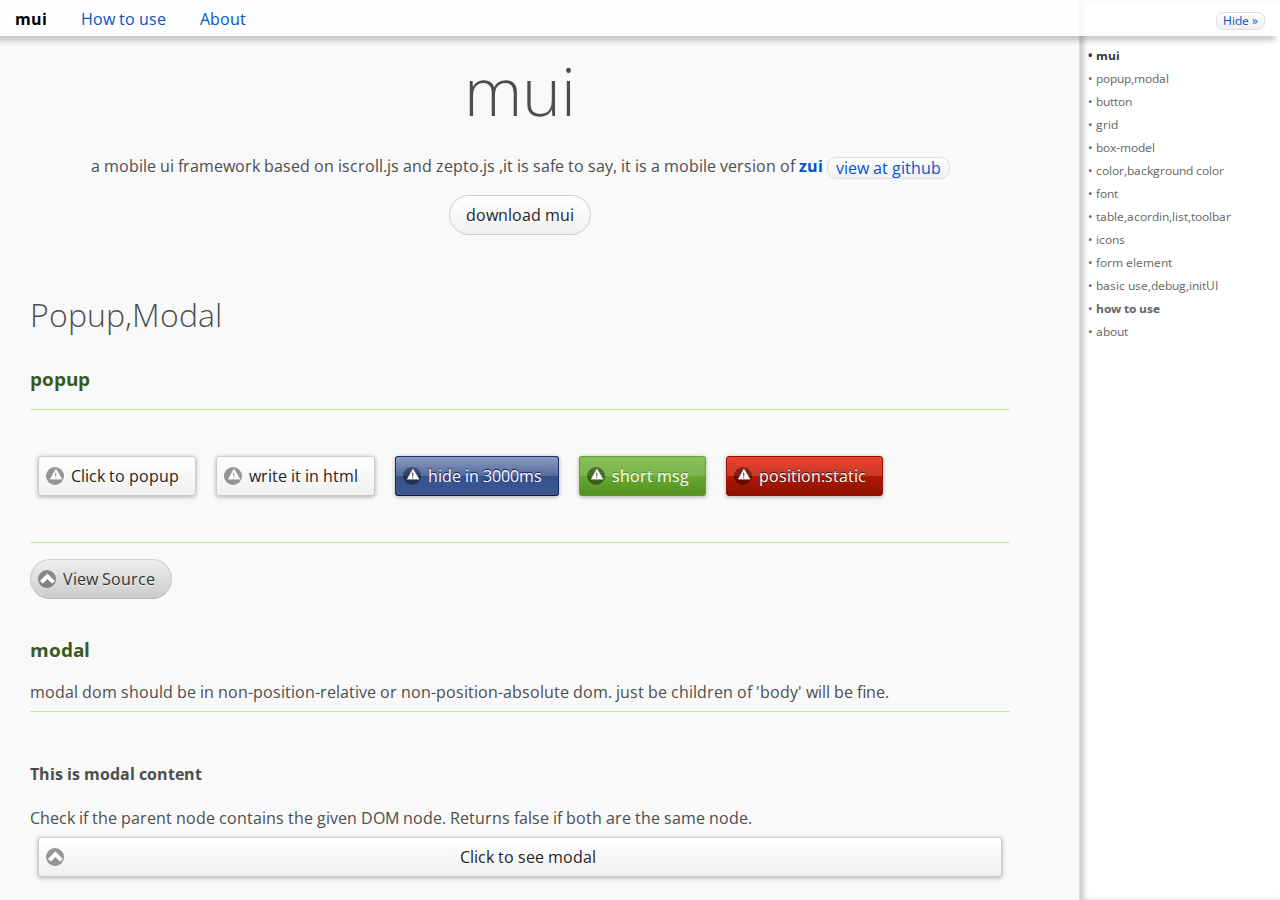
<file: demo/index.html>
<!DOCTYPE html> 
<html lang="en"> 
<head> 
<meta charset="UTF-8" /> 
<meta http-equiv="X-UA-Compatible" content="IE=edge,chrome=1">
<meta name="viewport" content="width=device-width">
<title>mui</title>
<meta name="robots" content="index,follow,noodp,noydir" /> 
<meta name="description" content="zui demo page" /> 
<meta name="keywords" content="mui" /> 
<link href='http://fonts.googleapis.com/css?family=Open+Sans:400,300' rel='stylesheet' type='text/css'>
<link rel="stylesheet" type="text/css" media="all" href="../css/mui.css" />
<link rel="stylesheet" type="text/css" media="all" href="css/demo.css" />
<script src="../js/iscroll.js"></script>
</head>
<body class="good-device">

<!-- mui head -->
<div class="site-header">
  <div class="bg-semi">
    <span class="iblock mglr bold color-black">mui</span>
    <a class="iblock mglr" href="#nav-60">How to use</a>
    <a class="iblock mglr" href="#nav-61">About</a>
  </div>
</div>
<!-- /mui head -->

<!-- mui body -->
<div id="wrapper"><div id="content">
  <h2 class="hide">mui</h2>
  <h1 id="title">mui</h1>
  <p class="aligncenter">a mobile ui framework based on iscroll.js and zepto.js ,it is safe to say, it is a mobile version of <a class="bold" href="http://html5beta.com/zui/">zui</a> <a class="label bg-fff corner border" href="https://github.com/zxdong262/mui">view at github</a></p>
  <p class="aligncenter"><a class="btn btn-a btn-inline btn-corner" href="https://github.com/zxdong262/mui/archive/master.zip">download mui</a></p>

  <h2>popup,modal</h2>
  <h3>popup</h3>
  <pre class="html">
    <p>
      <a href="javascript:;" id="pop" class="btn btn-a btn-inline shadow with-icon-alert">Click to popup</a>
      <a href="javascript:mui.popup({content:'write it in html.'})" class="btn btn-a btn-inline shadow with-icon-alert">write it in html</a>
      <a href="javascript:;"  id="pop2" class="btn btn-b btn-inline shadow with-icon-alert">hide in 3000ms</a>
      <a href="javascript:;"  id="pop3" class="btn btn-c btn-inline shadow with-icon-alert">short msg</a>
      <a href="javascript:;"  id="pop4" class="btn btn-d btn-inline shadow with-icon-alert">position:static</a>
    </p>
  </pre>
  <pre class="js">
  //popup
    $('#pop').click(function() {
        mui.popup({content:'popup content'})
    })

    $('#pop2').click(function() {
      mui.popup({
        content:'popup content',
        timer:3000
      })
    })

    $('#pop3').click(function() {
      mui.popup({
        content:'loading...',
        timer:3000,
        short:true
      })
    })

    $('#pop4').click(function() {
      mui.popup({
        content:'position:static',
        fixed:false,
        css:'close-btn-pos-left',
      })
    })
  </pre>
  
  <h3>modal</h3>
  <p>modal dom should be in non-position-relative or non-position-absolute dom. just be children of 'body' will be fine. </p>
  <pre class="html">
    <div id="modal-content-wrap">
      <div>
        <h4>This is modal content</h4>
        <p>Check if the parent node contains the given DOM node. Returns false if both are the same node.</p>
      </div>
    </div>
    <a href="javascript:;" id="modal-btn" class="btn btn-a shadow with-icon-arrow-u">Click to see modal</a>
  </pre>
  <pre class="js">
    $('#modal-btn').click(function() {
        $('#modal-content-wrap').modal({
            width:400,
            title:'Modal Title',
            dismiss:true,
			showTitle:true
        })
    })
  </pre>
  
  <h2>button</h2>
  
  <h3>basic</h3>
  <pre class="html">
    <p><a href="javascript:;" class="btn btn-a">link button</a></p>
    <p><a href="javascript:;" class="btn btn-a shadow">link button with shadow</a></p>
    <p><a href="javascript:;" class="btn btn-a with-icon-arrow-r">link button with icon</a></p>
    <p><a href="javascript:;" class="btn btn-a with-icon-arrow-r icon-pos-right">link button with icon at right</a></p>
  </pre>
  
  <h3>inline, color-theme</h3>
  <pre class="html">
    <p>
      <a href="javascript:;" class="btn btn-inline btn-a with-icon-plus shadow">button</a>
      <a href="javascript:;" class="btn btn-inline btn-a">button</a>
      <a href="javascript:;" class="btn btn-inline btn-a">button</a>
      <a href="javascript:;" class="btn btn-inline btn-b with-icon-check">button</a>
      <a href="javascript:;" class="btn btn-inline btn-c with-icon-star">button</a>
      <a href="javascript:;" class="btn btn-inline btn-d with-icon-alert shadow">button</a>
      <a href="javascript:;" class="btn btn-inline btn-e with-icon-info">button</a>
    </p>
  </pre>
  </pre>
  
  <h3>corner,shadow,icon only</h3>
  <pre class="html">
    <p>
      <a href="javascript:;" class="btn btn-inline btn-a btn-corner">button</a>
      <a href="javascript:;" class="btn btn-inline btn-a btn-corner shadow">button</a>
      <a href="javascript:;" class="btn btn-inline btn-b with-icon-check btn-corner">button</a>
      <a href="javascript:;" class="btn icon-only with-icon-gear">icon only button</a>
    </p>
  </pre>
  
  <h3>button group</h3>
  <pre class="html">
    <div class="controlgroup">
      <a href="javascript:;" class="btn btn-a btn-corner">javascript</a>
      <a href="javascript:;" class="btn btn-a btn-corner">zepto.js</a>
      <a href="javascript:;" class="btn btn-a btn-corner">html5beta.com</a>
      <a href="javascript:;" class="btn btn-a btn-corner">zui</a>
    </div>
  </pre>

  <h2>grid</h2>
  <h3>two grid</h3>
  <pre class="html">
    <div class="grid gridx2">
      <a href="javascript:;" class="btn btn-b">Confirm</a>
      <a href="javascript:;" class="btn btn-e">Cancel</a>
      <a href="javascript:;" class="btn btn-b">Confirm</a>
      <a href="javascript:;" class="btn btn-e">Cancel</a>
      <a href="javascript:;" class="btn btn-b">Confirm</a>
      <a href="javascript:;" class="btn btn-e">Cancel</a>
    </div>
  </pre>
  
  <h3>three grid</h3>
  <pre class="html">
    <div class="grid gridx3">
      <a href="javascript:;" class="btn btn-b">Confirm</a>
      <a href="javascript:;" class="btn btn-e">Cancel</a>
      <a href="javascript:;" class="btn btn-b">Confirm</a>
      <a href="javascript:;" class="btn btn-e">Cancel</a>
      <a href="javascript:;" class="btn btn-b">Confirm</a>
      <a href="javascript:;" class="btn btn-e">Cancel</a>
    </div>
  </pre>
  
  <h3>four grid</h3>
  <pre class="html">
    <div class="grid gridx4">
      <a href="javascript:;" class="btn btn-b">Confirm</a>
      <a href="javascript:;" class="btn btn-e">Cancel</a>
      <a href="javascript:;" class="btn btn-b">Confirm</a>
      <a href="javascript:;" class="btn btn-e">Cancel</a>
      <a href="javascript:;" class="btn btn-b">Confirm</a>
      <a href="javascript:;" class="btn btn-e">Cancel</a>
      <a href="javascript:;" class="btn btn-b">Confirm</a>
      <a href="javascript:;" class="btn btn-e">Cancel</a>
    </div>
  </pre>
  
  <h3>five grid</h3>
  <pre class="html">
    <div class="grid gridx5">
      <a href="javascript:;" class="btn btn-b">Confirm</a>
      <a href="javascript:;" class="btn btn-e">Cancel</a>
      <a href="javascript:;" class="btn btn-b">Confirm</a>
      <a href="javascript:;" class="btn btn-e">Cancel</a>
      <a href="javascript:;" class="btn btn-b">Confirm</a>
      <a href="javascript:;" class="btn btn-e">Cancel</a>
      <a href="javascript:;" class="btn btn-b">Confirm</a>
      <a href="javascript:;" class="btn btn-e">Cancel</a>
      <a href="javascript:;" class="btn btn-b">Confirm</a>
      <a href="javascript:;" class="btn btn-e">Cancel</a>
    </div>
  </pre>

  <h2>box-model</h2>
  
  <h3>border,padding</h3>
  <pre class="html">
    <p class="render-class pd border"></p>
    <p class="render-class pd bordert"></p>
    <p class="render-class pd borderb"></p>
    <p class="render-class pdt border"></p>
    <p class="render-class pdb border"></p>
    <p class="render-class pdl border"></p>
    <p class="render-class pdr border alignright"></p>
    <p class="render-class pdtb border aligncenter"></p>
  </pre>
  
  <h3>margin</h3>
  <pre class="html">
    <div class="demo border mg">
      <div class="render-class border mg"></div>
    </div>
    <div class="demo border mg">
      <div class="render-class border mgr"></div>
    </div>
    <div class="demo border mg">
      <div class="render-class border mgl"></div>
    </div>
    <div class="demo border mg">
      <div class="render-class border mgt"></div>
    </div>
    <div class="demo border mg">
      <div class="render-class border mgb"></div>
    </div>
    <div class="demo border mg">
      <div class="render-class border mgtb"></div>
    </div>
    <div class="demo border mg">
      <div class="render-class border mglr"></div>
    </div>
  </pre>

  <h3>float</h3>
  <pre class="html">
    <div class="demo pd border mgtb fix">
      <span class="render-class fleft mg border iblock"></span>
      <span class="render-class fleft mg border iblock"></span>
    </div>
    <div class="demo pd border mgtb fix">
      <span class="render-class fright mg border iblock"></span>
      <span class="render-class fright mg border iblock"></span>
    </div>
  </pre>
  
  <h3>box-shadow</h3>
  <pre class="html">
    <p class="render-class pd border shadow"></p>
    <p class="render-class pd border shadow-inset"></p>
  </pre>
  
  <h3>border-radius</h3>
  <pre class="html">
    <p class="render-class pd border corner"></p>
    <p class="render-class pd border cornerl"></p>
    <p class="render-class pd border cornerr"></p>
    <p class="render-class pd border cornert"></p>
    <p class="render-class pd border cornerb"></p>
  </pre>

  <h3>span basic</h3>
  <pre class="html">
    <p class="border">
      <span class="render-class mg border"></span>
      <span class="render-class mg border"></span>
      <span class="render-class mg border"></span>
    </p>
  </pre>

  <h3>iblock</h3>
  <pre class="html">
    <p class="border">
      <span class="render-class iblock mg border"></span>
      <span class="render-class iblock mg border"></span>
      <span class="render-class iblock mg border"></span>
    </p>
  </pre>

  <h3>block</h3>
  <pre class="html">
    <p class="border">
      <span class="render-class block mg border"></span>
      <span class="render-class block mg border"></span>
      <span class="render-class block mg border"></span>
    </p>
  </pre>

  <h3>table-cell</h3>
  <pre class="html">
    <div class="tablerow">
  
      <span class="pd tablecell mg border">
        <span class="block border mg pd">class="block border mg pd"</span>
        <span class="block border mg pd">class="block border mg pd"</span>
        <span class="block border mg pd">class="block border mg pd"</span>
      </span>
      <span class="pd tablecell mg border">
        <span class="block border mg pd">class="block border mg pd"</span>
        <span class="block border mg pd">class="block border mg pd"</span>
        <span class="block border mg pd">class="block border mg pd"</span>
      </span>
      <span class="pd tablecell mg border">
        <span class="block border mg pd">class="block border mg pd"</span>
        <span class="block border mg pd">class="block border mg pd"</span>
        <span class="block border mg pd">class="block border mg pd"</span>
      </span>
      <span class="pd tablecell mg border">
        <span class="block border mg pd">class="block border mg pd"</span>
        <span class="block border mg pd">class="block border mg pd"</span>
        <span class="block border mg pd">class="block border mg pd"</span>
      </span>
  
    </div>
  
    <div class="tablerow">
  
      <span class="pd tablecell mg border">
        <span class="block border mg pd">class="block border mg pd"</span>
      </span>
      <span class="pd tablecell mg border">
        <span class="block border mg pd">class="block border mg pd"</span>
        <span class="block border mg pd">class="block border mg pd"</span>
        <span class="block border mg pd">class="block border mg pd"</span>
      </span>
      <span class="pd tablecell mg border">
        <span class="block border mg pd">class="block border mg pd"</span>
        <span class="block border mg pd">class="block border mg pd"</span>
      </span>
  
    </div>
  </pre>
  
  <h2>color,background color</h2>
  <pre class="html">
    <p class="render-class pd border color-red bg-highlight"></p>
    <p class="render-class pd border bg-black"></p>
    <p class="render-class pd border bg-blue"></p>
    <p class="render-class pd border bg-green"></p>
    <p class="render-class pd border bg-red"></p>
    <p class="render-class pd border color-blue bg-eee"></p>
    <p class="render-class pd border color-yellow bg-black"></p>
    <p class="render-class pd border color-green"></p>
    <p class="render-class pd border color-grey"></p>
    <p class="render-class pd border color-black"></p>
  </pre>

  <h2>font</h2>
  
  <h3>font size</h3>
  <pre class="html">
    <p class="render-class font24"></p>
    <p class="render-class font22"></p>
    <p class="render-class font20"></p>
    <p class="render-class font18"></p>
    <p class="render-class font16"></p>
    <p class="render-class font14"></p>
    <p class="render-class font12"></p>
    <p class="render-class font9"></p>
    <p class="render-class font8"></p>
  </pre>
  
  <h3>bold,italic,indent</h3>
  <pre class="html">
    <p class="render-class bold"></p>
    <p class="render-class em"></p>
    <p class="render-class indent border"></p>
  </pre>

  

  <h2>table,acordin,list,toolbar</h2>
  
  <h3>table</h3>
  <pre class="html">
    <table>
      <thead>
        <tr>
          <th>Rank</th>
          <th>Movie Title</th>
          <th>Year</th>
          <th><abbr title="Rotten Tomato Rating">Rating</abbr></th>
          <th>Reviews</th>
        </tr>
      </thead>
      <tbody>
        <tr>
          <th>1</th>
          <td><a href="#" data-rel="external">Citizen Kane</a></td>
          <td>1941</td>
          <td>100%</td>
          <td>74</td>
        </tr>
        <tr>
          <th>2</th>
          <td><a href="#" data-rel="external">Casablanca</a></td>
          <td>1942</td>
          <td>97%</td>
          <td>64</td>
        </tr>
        <tr>
          <th>3</th>
          <td><a href="#" data-rel="external">The Godfather</a></td>
          <td>1972</td>
          <td>97%</td>
          <td>87</td>
        </tr>
        <tr>
          <th>4</th>
          <td><a href="#" data-rel="external">Gone with the Wind</a></td>
          <td>1939</td>
          <td>96%</td>
          <td>87</td>
        </tr>
        <tr>
          <th>5</th>
          <td><a href="#" data-rel="external">Lawrence of Arabia</a></td>
          <td>1962</td>
          <td>94%</td>
          <td>87</td>
        </tr>
        <tr>
          <th>6</th>
          <td><a href="#" data-rel="external">Dr. Strangelove Or How I Learned to Stop Worrying and Love the Bomb</a></td>
          <td>1964</td>
          <td>92%</td>
          <td>74</td>
        </tr>
        <tr>
          <th>7</th>
          <td><a href="#">The Graduate</a></td>
          <td>1967</td>
          <td>91%</td>
          <td>122</td>
        </tr>
        <tr>
          <th>8</th>
          <td><a href="#" data-rel="external">The Wizard of Oz</a></td>
          <td>1939</td>
          <td>90%</td>
          <td>72</td>
        </tr>
        <tr>
          <th>9</th>
          <td><a href="#" data-rel="external">Singin' in the Rain</a></td>
          <td>1952</td>
          <td>89%</td>
          <td>85</td>
        </tr>
        <tr>
          <th>10</th>
          <td class="title"><a href="#" data-rel="external">Inception</a></td>
          <td>2010</td>
          <td>84%</td>
          <td>78</td>
        </tr>
      </tbody>
    </table>
  </pre>
  
  <h3>acordin</h3>
  <pre class="html">
    <div class="acordin">
      <h3>acordin unit 1 header</h3>
      <div class="pd">
        acordin unit 1 body content 
      </div>

      <h3>acordin unit 2 header</h3>
      <div class="pd">
        acordin unit 2 body content 
      </div>

      <h3>acordin unit 3 header</h3>
      <div class="pd">
        acordin unit 3 body content 
      </div>

      <h3>acordin unit 4 header</h3>
      <div class="pd">
        acordin unit 4 body content 
      </div>
    </div>
  </pre>
 
 <h3>list basic</h3>
  <pre class="html">
    <ul class="list">
      <li><a class="li-head" href="#">Apple</a></li>
      <li><a class="li-head" href="#">Banana</a></li>
      <li><a class="li-head" href="#">Cherry</a></li>
      <li><a class="li-head" href="#">Cranberry</a></li>
      <li><a class="li-head" href="#">Grape</a></li>
      <li><a class="li-head" href="#">Orange</a></li>
    </ul>
  </pre>

  <h3>list with labels</h3>
  <pre class="html">
    <ul class="list">
      <li><a class="li-head" href="#">Apple</a><label class="bg-fff label corner border">123</label></li>
      <li><a class="li-head" href="#">Banana</a><label class="bg-fff label corner border">1233</label></li>
      <li><a class="li-head" href="#">Cherry</a><label class="bg-fff label corner border color-red">5</label></li>
      <li><a class="li-head" href="#">Cranberry</a><label class="bg-fff label corner border">new!</label></li>
      <li><a class="li-head" href="#">Grape</a><label class="bg-fff label corner border">hey!</label></li>
      <li><a class="li-head" href="#">Orange</a><label class="bg-fff label corner border">haha</label></li>
    </ul>
  </pre>

  <h3>list with shadow</h3>
  <pre class="html">
    <ul class="list shadow">
      <li><a class="li-head" href="#">Apple</a></li>
      <li><a class="li-head" href="#">Banana</a></li>
      <li><a class="li-head" href="#">Cherry</a></li>
      <li><a class="li-head" href="#">Cranberry</a></li>
      <li><a class="li-head" href="#">Grape</a></li>
      <li><a class="li-head" href="#">Orange</a></li>
    </ul>
  </pre>

  <h3>list-shadow, corner</h3>
  <pre class="html">
    <ul class="list shadow corner">
      <li><a class="li-head" href="#">Apple</a></li>
      <li><a class="li-head" href="#">Banana</a></li>
      <li><a class="li-head" href="#">Cherry</a></li>
      <li><a class="li-head" href="#">Cranberry</a></li>
      <li><a class="li-head" href="#">Grape</a></li>
      <li><a class="li-head" href="#">Orange</a></li>
    </ul>
  </pre>

  <h3>list-shadow, corner, icon</h3>
  <pre class="html">
    <ul class="list shadow corner">
      <li><a class="li-head with-icon has-icon-arrow-u" href="#">Apple</a></li>
      <li><a class="li-head with-icon with-icon-right has-icon-arrow-u" href="#">Banana</a></li>
      <li><a class="li-head with-icon has-icon-arrow-u" href="#">Cherry</a></li>
      <li><a class="li-head with-icon with-icon-cell-right has-icon-arrow-d" href="#">Cranberry</a></li>
      <li><a class="li-head with-icon has-icon-arrow-u" href="#">Grape</a></li>
      <li><a class="li-head with-icon has-icon-arrow-u" href="#">Orange</a></li>
    </ul>
  </pre>
  
  <h3>toolbar</h3>
  <pre class="html">
    <div class="bar aligncenter bg-blue">
      <a href="javascript:;" class="btn btn-b btn-corner btn-inline btn-bar-left with-icon-arrow-l">Back</a>
      <h1>Title</h1>
      <a href="javascript:;" class="btn btn-b btn-corner btn-inline btn-bar-right with-icon-arrow-r icon-pos-right">Next</a>
    </div>
    
    <div class="bar aligncenter bg-red">
      <h1>class="bar aligncenter bg-red"</h1>
    </div>
    
    <div class="bar aligncenter bg-green">
      <h1>class="bar aligncenter bg-green"</h1>
    </div>
    
    <div class="bar aligncenter bg-fff">
      <h1>class="bar aligncenter bg-fff"</h1>
    </div>
    
    <p>optional: class="header-fixed" or class="footer-fixed"</p>
  </pre>
  <h2>icons</h2>
  
  <h3>icons</h3>
  <pre class="html">
    <div class="pd">
      <span class="icon icon-plus"></span>
      <span class="icon icon-minus"></span>
      <span class="icon icon-delete"></span>
      <span class="icon icon-arrow-r"></span>
      <span class="icon icon-arrow-l"></span>
      <span class="icon icon-arrow-u"></span>
      <span class="icon icon-arrow-d"></span>
      <span class="icon icon-check"></span>
      <span class="icon icon-gear"></span>
      <span class="icon icon-refresh"></span>
      <span class="icon icon-forward"></span>
      <span class="icon icon-back"></span>
      <span class="icon icon-grid"></span>
      <span class="icon icon-star"></span>
      <span class="icon icon-alert"></span>
      <span class="icon icon-info"></span>
      <span class="icon icon-home"></span>
      <span class="icon icon-search"></span>
      <span class="icon icon-checkbox-on"></span>
      <span class="icon icon-checkbox-off"></span>
      <span class="icon icon-radio-on"></span>
      <span class="icon icon-radio-off"></span>
      <span class="icon icon-bars"></span>
      <span class="icon icon-edit"></span>
      <span class="icon icon-tel"></span>
      <span class="icon icon-phone"></span>
      <span class="icon icon-mobile"></span>
    </div>
  </pre>

  <h3>icons,border-radius</h3>
  <pre class="html">
    <div class="pd">
      <span class="icon-corner icon icon-plus"></span>
      <span class="icon-corner icon icon-minus"></span>
      <span class="icon-corner icon icon-delete"></span>
      <span class="icon-corner icon icon-arrow-r"></span>
      <span class="icon-corner icon icon-arrow-l"></span>
      <span class="icon-corner icon icon-arrow-u"></span>
      <span class="icon-corner icon icon-arrow-d"></span>
      <span class="icon-corner icon icon-check"></span>
      <span class="icon-corner icon icon-gear"></span>
      <span class="icon-corner icon icon-refresh"></span>
      <span class="icon-corner icon icon-forward"></span>
      <span class="icon-corner icon icon-back"></span>
      <span class="icon-corner icon icon-grid"></span>
      <span class="icon-corner icon icon-star"></span>
      <span class="icon-corner icon icon-alert"></span>
      <span class="icon-corner icon icon-info"></span>
      <span class="icon-corner icon icon-home"></span>
      <span class="icon-corner icon icon-search"></span>
      <span class="icon-corner icon icon-checkbox-on"></span>
      <span class="icon-corner icon icon-checkbox-off"></span>
      <span class="icon-corner icon icon-radio-on"></span>
      <span class="icon-corner icon icon-radio-off"></span>
      <span class="icon-corner icon icon-bars"></span>
      <span class="icon-corner icon icon-edit"></span>
      <span class="icon-corner icon icon-tel"></span>
      <span class="icon-corner icon icon-phone"></span>
      <span class="icon-corner icon icon-mobile"></span>
    </div>
  </pre>

  <h3>icons,outer-cell</h3>
  <pre class="html">
    <div class="pd">
      <span class="icon-cell icon-shadow icon-corner"><span class="icon-corner icon icon-plus"></span></span>
      <span class="icon-cell icon-shadow icon-corner"><span class="icon-corner icon icon-minus"></span></span>
      <span class="icon-cell icon-shadow icon-corner"><span class="icon-corner icon icon-delete"></span></span>
      <span class="icon-cell icon-shadow icon-corner"><span class="icon-corner icon icon-arrow-r"></span></span>
      <span class="icon-cell icon-shadow icon-corner"><span class="icon-corner icon icon-arrow-l"></span></span>
      <span class="icon-cell icon-shadow icon-corner"><span class="icon-corner icon icon-arrow-u"></span></span>
      <span class="icon-cell icon-shadow icon-corner"><span class="icon-corner icon icon-arrow-d"></span></span>
      <span class="icon-cell icon-shadow icon-corner"><span class="icon-corner icon icon-check"></span></span>
      <span class="icon-cell icon-shadow icon-corner"><span class="icon-corner icon icon-gear"></span></span>
      <span class="icon-cell icon-shadow icon-corner"><span class="icon-corner icon icon-refresh"></span></span>
      <span class="icon-cell icon-shadow icon-corner"><span class="icon-corner icon icon-forward"></span></span>
      <span class="icon-cell icon-shadow icon-corner"><span class="icon-corner icon icon-back"></span></span>
      <span class="icon-cell icon-shadow icon-corner"><span class="icon-corner icon icon-grid"></span></span>
      <span class="icon-cell icon-shadow icon-corner"><span class="icon-corner icon icon-star"></span></span>
      <span class="icon-cell icon-shadow icon-corner"><span class="icon-corner icon icon-alert"></span></span>
      <span class="icon-cell icon-shadow icon-corner"><span class="icon-corner icon icon-info"></span></span>
      <span class="icon-cell icon-shadow icon-corner"><span class="icon-corner icon icon-home"></span></span>
      <span class="icon-cell icon-shadow icon-corner"><span class="icon-corner icon icon-search"></span></span>
      <span class="icon-cell icon-shadow icon-corner"><span class="icon-corner icon icon-checkbox-on"></span></span>
      <span class="icon-cell icon-shadow icon-corner"><span class="icon-corner icon icon-checkbox-off"></span></span>
      <span class="icon-cell icon-shadow icon-corner"><span class="icon-corner icon icon-radio-on"></span></span>
      <span class="icon-cell icon-shadow icon-corner"><span class="icon-corner icon icon-radio-off"></span></span>
      <span class="icon-cell icon-shadow icon-corner"><span class="icon-corner icon icon-bars"></span></span>
      <span class="icon-cell icon-shadow icon-corner"><span class="icon-corner icon icon-edit"></span></span>
      <span class="icon-cell icon-shadow icon-corner"><span class="icon-corner icon icon-tel"></span></span>
      <span class="icon-cell icon-shadow icon-corner"><span class="icon-corner icon icon-phone"></span></span>
      <span class="icon-cell icon-shadow icon-corner"><span class="icon-corner icon icon-mobile"></span></span>
    </div>
  </pre>

  <h2>form element</h2>
  
  <h3>all inputs</h3>
  <pre class="html">
    <div class="inputs-demo">
      <p><input type="text" /></p>
      <p><input type="search" /></p>
      <p><input type="tel" /></p>
      <p><input type="color" /></p>
      <p><input type="date" /></p>
      <p><input type="datetime" /></p>
      <p><input type="datetime-local" /></p>
      <p><input type="email" /></p>
      <p><input type="month" /></p>
      <p><input type="number" /></p>
      <p><input type="password" /></p>
      <p><input type="range" /></p>
      <p><input type="time" /></p>
      <p><input type="url" /></p>
      <p><input type="week" /></p>
      <p><input type="file" /></p>
    </div>
  </pre>

  <h3>with clear btn</h3>
  <pre class="html">
    <div class="inputs-demo">
      <p>
        <label>input with clear button</label>
        <input type="text" class="with-btn-clear" />
      </p>
      <p>
        <label>input set font size 1.2 em</label>
        <input type="text" class="with-btn-clear font12" />
      </p>
    </div>
  </pre>

  <h3>textarea</h3>
  <pre class="html">
    <p>
      <textarea cols="" rows="5" class="with-btn-clear" placeholder="textarea with clear btn"></textarea>
    </p>
    <p>
      <textarea cols="" rows="5" placeholder="textarea without clear btn"></textarea>
    </p>
  </pre>

  <h3>default radio</h3>
  <div class="inputs-demo">
    <p>
      <label>javascript</label><input type="radio" name="opt1" checked value="sg" />
      <label>node.js</label><input type="radio" name="opt1" value="sh" />
      <label>zepto.js</label><input type="radio" name="opt1" value="xy" />
    </p>
  </div>

  <h3>ui radio</h3>
  <p>class="radiogroup" pair label with radio</p>
  <pre class="html">
    <div class="inputs-demo">
      <p class="radiogroup">
        <label>javascript</label><input type="radio" name="opt2" checked value="sg" />
        <label>node.js</label><input type="radio" name="opt2" value="sh" />
        <label>zepto.js</label><input type="radio" name="opt2" value="xy" />
      </p>
    </div>
  </pre>

  <h3>ui radio inline</h3>
  <p>class="radiogroup radio-inline" pair label with radio</p>
  <pre class="html">
    <div class="inputs-demo">
      <p class="radiogroup radio-inline">
        <label>javascript</label><input type="radio" name="opt3" checked value="sg" />
        <label>node.js</label><input type="radio" name="opt3" value="sh" />
        <label>zepto.js</label><input type="radio" name="opt3" value="xy" />
      </p>
    </div>
  </pre>

  <h3>ui radio inline,shadow</h3>
  <p>class="radiogroup radio-inline with-shadow" pair label with radio</p>
  <pre class="html">
    <div class="inputs-demo">
      <p class="radiogroup radio-inline with-shadow">
        <label>javascript</label><input type="radio" name="opt3" checked value="sg" />
        <label>node.js</label><input type="radio" name="opt3" value="sh" />
        <label>zepto.js</label><input type="radio" name="opt3" value="xy" />
      </p>
    </div>
  </pre>

  <h3>button,reset,submit</h3>
  <div class="inputs-demo">
    <p><input type="button" value="button"/></p>
    <p><input type="reset" /></p>
    <p><input type="submit" /></p>
  </div>

  <h3>ui button,reset,submit</h3>
  <pre class="html">
    <div class="inputs-demo">
      <p><input type="button" value="button" class="btn btn-a shadow" /></p>
      <p><input type="reset" class="btn btn-c shadow" /></p>
      <p><input type="submit" class="btn btn-b shadow" /></p>
    </div>
  </pre>

  <h3>default checkbox</h3>
  <div class="inputs-demo">
    <p><label for="c1">Enable</label><input type="checkbox" name="c1"/></p>
  </div>

  <h3>ui checkbox</h3>
  <p>用 class="ui-checkbox" or class="ui-checkbox with-shadow"(box-shadow) , pair label with radio</p>
  <pre class="html">
    <div class="inputs-demo">
      <p>
        <label for="c2">Enable1</label><input type="checkbox" name="c2" class="ui-checkbox" />
        <label for="c3">Enable2</label><input type="checkbox" name="c3" class="ui-checkbox" />
        <label for="c4">Enable3</label><input type="checkbox" name="c4" class="ui-checkbox with-shadow" />
      </p>
    </div>
  </pre>

  <h3>ui checkbox, inline</h3>
  <div class="inputs-demo">
    <p>
      <label for="c2">Enable1</label><input type="checkbox" name="c2" class="ui-checkbox checkbox-inline" />
      <label for="c3">Enable2</label><input type="checkbox" name="c3" class="ui-checkbox checkbox-inline" />
      <label for="c4">Enable3</label><input type="checkbox" name="c4" class="ui-checkbox checkbox-inline" />
      <input type="checkbox" name="c4" class="ui-checkbox checkbox-inline" />
    </p>
  </div>

  <h3>select</h3>
  <pre class="html">
    <div class="inputs-demo">
      <p>
        <select class="btn btn-a select">
          <option value="bj">javascript</option>
          <option value="sh">zepto.js</option>
          <option value="sz">html5beta.com</option>
          <option value="cd">jQuery</option>
          <option value="cq">zui</option>
        </select>
      </p>
    </div>
  </pre>

  <h3>select, inline</h3>
  <pre class="html">
    <div class="inputs-demo">
      <p>
        <select class="btn btn-a select select-inline">
          <option value="bj">javascript</option>
          <option value="sh">zepto.js</option>
          <option value="sz">html5beta.com</option>
          <option value="cd">jQuery</option>
          <option value="cq">zui</option>
        </select>
      </p>
    </div>
  </pre>

  <h2>basic use,debug,initUI</h2>
  
  <h3>basic structure</h3>
  <p>only when you do not want it positioned by js and do not need modal or popup function, then the 'body' class is not nessecery.</p>
  <pre class="html2">

    <div class="header">fixed header,optinal</div>
    
    <div class="body">
      body wrapper, all dom puts here
    </div>
    
    <div class="header">fixed footer,optinal</div>
  </pre>
  <p class="bordert pdt aligncenter">check the demo here <a href="demo.html">mui basic demo</a>, or scan the qr code below to see it.</p>
  <p class="qr pd aligncenter borderb"><span class="hide">http://html5beta.com/demo/mui/demo/demo.html</span></p>
  
  <h3>debug</h3>
  <p>see the footer </p>
  <pre class="js2">
    debugON = true
    debug('debug info.')
    //for mobile device debug
  </pre>
  
  <h3>initUI</h3>
  <pre class="js2">
    //default function
    mui.initUI()
    
    //for new created ui elem
    $('body').append('<div id="new"><a class="btn btn-b">new btn</a></div>')
    mui.initUI('#new') //not a proper solution, for now it will cover the problem
  </pre>
  
  <h2><span class="bold">how to use</span></h2>
  <pre class="html2">
    &lt;!-- css --&gt;
    &lt;link rel="stylesheet" type="text/css" href="css/mui.css"&gt;
    &lt;link rel="stylesheet" type="text/css" href="css/your-css.css"&gt;
    
    &lt;!-- js --&gt;
    &lt;script src="js/zepto.min.js"&gt;&lt;/script&gt;
    &lt;script src="js/iscroll.js"&gt;&lt;/script&gt;
    &lt;script src="js/mui.js"&gt;&lt;/script&gt;
    &lt;script src="js/your-js.js"&gt;&lt;/script&gt;
  </pre>
  <pre class="js2">

    //initUI in proper position of your-js.js
    mui.initUI()

  </pre>


  <h2 class="aligncenter">about</h2>
  <div class="aligncenter">
    <p>a mobile ui framework based on zepto.js</p>
    <p>it is far from stable,this is the very first release.</p>
    <p>Created by <a href="http://html5beta.com/timeline/">ZHAO Xudong</a></p>
    <p>
      <a href="http://html5beta.com">blog</a> -
      <a rel="external nofollow" href="http://github.com/zxdong262">github</a> -
      <a rel="external nofollow" href="http://stackoverflow.com/users/615576/zhao-xudong">stackoverflow</a> -
      <a rel="external nofollow" href="http://weibo.com/html5beta">weibo</a> - 
      <a rel="external nofollow" href="mailto:zxdong@gmail.com">email</a> -
      <a rel="external nofollow" href="javascript:popup({content:'986839138'})">QQ</a>
    </p>
  </div>

  <div id="qrcode" class="pd aligncenter bordert"></div>
  <p class="aligncenter color-green borderb pdb">scan the qrcode to access this page's url</p>
  <div id="debug" class="pd aligncenter">
    <p class="bold">debug:</p>
  </div>

</div></div>
<!-- /mui body -->

<!--<script src="http://ajax.aspnetcdn.com/ajax/jQuery/jquery-1.9.1.min.js"></script>--> 
<!--<script src="../js/jquery-1.7.2.min.js"></script>-->
<script src="../js/zepto.min.js"></script> 
<script src="../js/mui.js"></script>
<script src="js/jquery.qrcode.min.js"></script>
<script src="js/demo.js"></script>
</body>
</html>
</file>
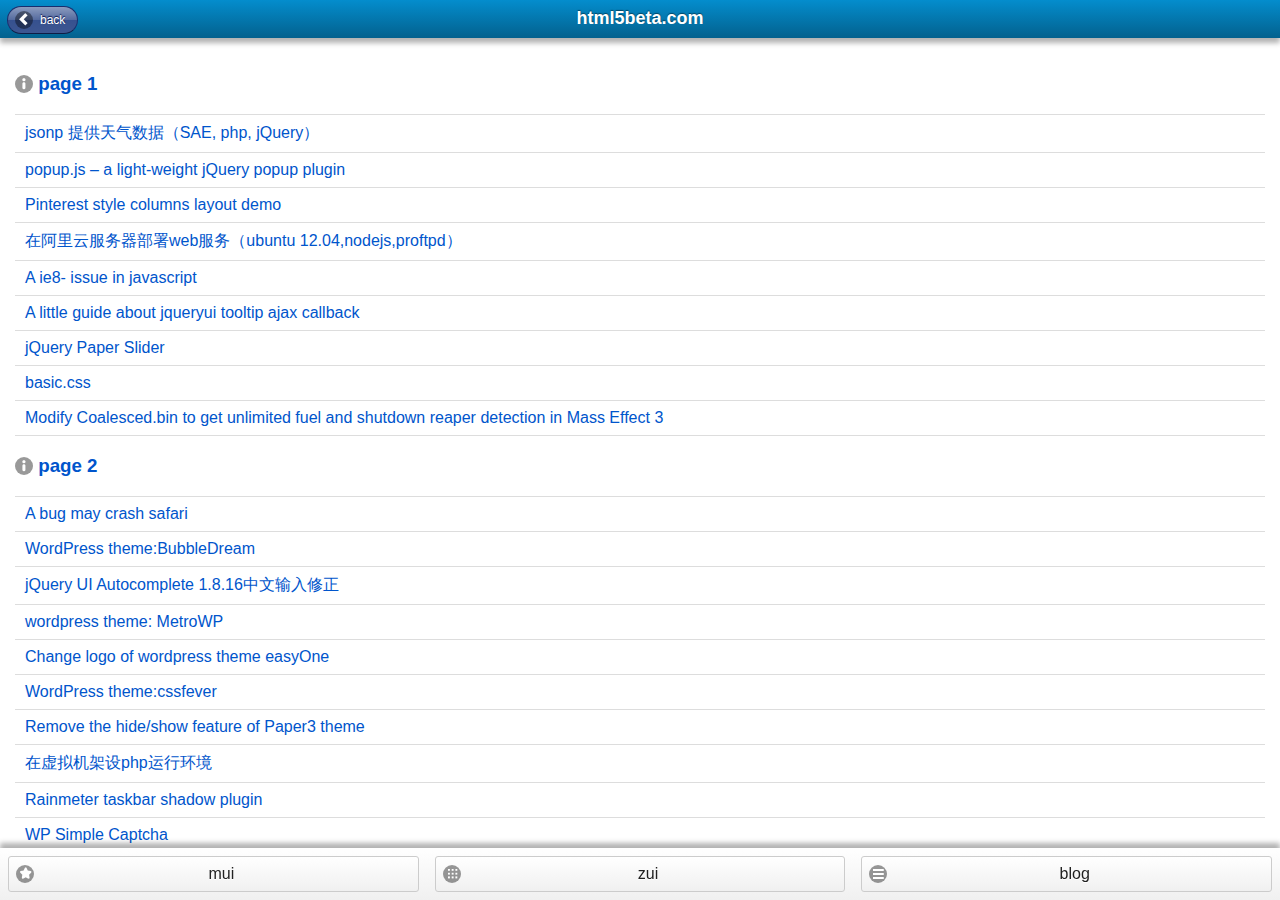
<file: demo/demo.html>
<!DOCTYPE html> 
<html lang="en"> 
<head> 
<meta charset="UTF-8" /> 
<meta http-equiv="X-UA-Compatible" content="IE=edge,chrome=1">
<meta name="viewport" content="width=device-width">
<title>mui</title>
<meta name="robots" content="index,follow,noodp,noydir" /> 
<meta name="description" content="zui demo page" /> 
<meta name="keywords" content="zui" /> 
<link href='http://fonts.googleapis.com/css?family=Noto+Sans' rel='stylesheet' type='text/css'>
<link rel="stylesheet" type="text/css" media="all" href="../css/mui.css" />
<script src="../js/iscroll.js"></script>
</head>
<body>
<div id="page">
<!-- header -->
<div class="header header-shadow">
  <div class="bar aligncenter bg-blue">
    <a href="javascript:history.back();" class="btn btn-b btn-corner btn-inline btn-bar-left with-icon-arrow-l">back</a>
    <h1>html5beta.com</h1>
  </div>
</div>
<!-- /header -->

<!-- wrapper --> 
<div id="wrapper" class="body">
  <!-- content -->
  <div id="content" class="pd">
    <h3><span class="icon icon-info icon-corner"></span> <a href="http://html5beta.com/all-articles/" class="iblock">page 1</a></h3>
    <ul class="list">
      <li>
        <p><a class="li-head" href="http://html5beta.com/jquery-2/the-jsonp-provide-weather-data-sae-php-jquery/" rel="bookmark" title="Permanent Link to jsonp 提供天气数据（SAE, php, jQuery）">
              jsonp 提供天气数据（SAE, php, jQuery）       </a></p>
      </li>
    
      <li>
        <p><a class="li-head" href="http://html5beta.com/jquery-2/popup-js-a-light-weight-jquery-popup-plugin/" rel="bookmark" title="Permanent Link to popup.js – a light-weight jQuery popup plugin">
              popup.js – a light-weight jQuery popup plugin       </a></p>
      </li>
    
      <li>
        <p><a class="li-head" href="http://html5beta.com/html5/pinterest-style-columns-layout-demo/" rel="bookmark" title="Permanent Link to Pinterest style columns layout demo">
              Pinterest style columns layout demo       </a></p>
      </li>
    
      <li>
        <p><a class="li-head" href="http://html5beta.com/ubuntu/ali-cloud-server-deployment-of-web-services-ubuntu-12-04-nodejs-proftpd/" rel="bookmark" title="Permanent Link to 在阿里云服务器部署web服务（ubuntu 12.04,nodejs,proftpd）">
              在阿里云服务器部署web服务（ubuntu 12.04,nodejs,proftpd）       </a></p>
      </li>
    
      <li>
        <p><a class="li-head" href="http://html5beta.com/jquery-2/a-ie8-issue-in-javascript/" rel="bookmark" title="Permanent Link to A ie8- issue in javascript">
              A ie8- issue in javascript       </a></p>
      </li>
    
      <li>
        <p><a class="li-head" href="http://html5beta.com/jquery-2/a-little-guide-about-jqueryui-tooltip-ajax-callback/" rel="bookmark" title="Permanent Link to A little guide about jqueryui tooltip ajax callback">
              A little guide about jqueryui tooltip ajax callback       </a></p>
      </li>
    
      <li>
        <p><a class="li-head" href="http://html5beta.com/jquery-2/jquery-paper-slider/" rel="bookmark" title="Permanent Link to jQuery Paper Slider">
              jQuery Paper Slider       </a></p>
      </li>
    
      <li>
        <p><a class="li-head" href="http://html5beta.com/html5/basic-css/" rel="bookmark" title="Permanent Link to basic.css">
              basic.css       </a></p>
      </li>
    
      <li>
        <p><a class="li-head" href="http://html5beta.com/misc/modify-coalesced-bin-to-get-unlimited-fuel-and-shutdown-reaper-detection-in-mass-effect-3/" rel="bookmark" title="Permanent Link to Modify Coalesced.bin to get unlimited fuel and shutdown reaper detection in Mass Effect 3">
              Modify Coalesced.bin to get unlimited fuel and shutdown reaper detection in Mass Effect 3       </a></p>
      </li>
    </ul>
    <h3><span class="icon icon-info icon-corner"></span> <a href="http://html5beta.com/all-articles/" class="iblock">page 2</a></h3>
    <ul class="list">
    
      <li>
        <p><a class="li-head" href="http://html5beta.com/misc/a-bugs-may-crash-safari/" rel="bookmark" title="Permanent Link to A bug may crash safari">
              A bug may crash safari       </a></p>
      </li>
    
      <li>
        <p><a class="li-head" href="http://html5beta.com/wordpress/wordpress-theme-bubbledream/" rel="bookmark" title="Permanent Link to WordPress theme:BubbleDream">
              WordPress theme:BubbleDream       </a></p>
      </li>
    
      <li>
        <p><a class="li-head" href="http://html5beta.com/jquery-2/jquery-ui-autocomplete-1-8-16-chinese-input-correction/" rel="bookmark" title="Permanent Link to jQuery UI Autocomplete 1.8.16中文输入修正">
              jQuery UI Autocomplete 1.8.16中文输入修正       </a></p>
      </li>
    
      <li>
        <p><a class="li-head" href="http://html5beta.com/wordpress/wordpress-theme-metrowp/" rel="bookmark" title="Permanent Link to wordpress theme: MetroWP">
              wordpress theme: MetroWP       </a></p>
      </li>
    
      <li>
        <p><a class="li-head" href="http://html5beta.com/wordpress/change-logo-of-wordpress-theme-easyone/" rel="bookmark" title="Permanent Link to Change logo of wordpress theme easyOne">
              Change logo of wordpress theme easyOne       </a></p>
      </li>
    
      <li>
        <p><a class="li-head" href="http://html5beta.com/wordpress/wordpress-theme-cssfever/" rel="bookmark" title="Permanent Link to WordPress theme:cssfever">
              WordPress theme:cssfever       </a></p>
      </li>
    
      <li>
        <p><a class="li-head" href="http://html5beta.com/wordpress/remove-the-hide-show-feature-of-paper3-theme/" rel="bookmark" title="Permanent Link to Remove the hide/show feature of Paper3 theme">
              Remove the hide/show feature of Paper3 theme       </a></p>
      </li>
    
      <li>
        <p><a class="li-head" href="http://html5beta.com/misc/php-set-up-to-run-in-a-virtual-machine-environment/" rel="bookmark" title="Permanent Link to 在虚拟机架设php运行环境">
              在虚拟机架设php运行环境       </a></p>
      </li>
    
      <li>
        <p><a class="li-head" href="http://html5beta.com/software-share/rainmeter-taskbar-shadow-plugin/" rel="bookmark" title="Permanent Link to Rainmeter taskbar shadow plugin">
              Rainmeter taskbar shadow plugin       </a></p>
      </li>
    
      <li>
        <p><a class="li-head" href="http://html5beta.com/wordpress/wp-simple-captcha/" rel="bookmark" title="Permanent Link to WP Simple Captcha">
              WP Simple Captcha       </a></p>
      </li>
    </ul>
    <p class="aligncenter pd" id="qrcode"></p>
  </div>
  <!-- /content -->

</div>
<!-- /wrapper --> 

<!-- footer --> 
<div class="footer bg-fff footer-shadow">
  <div class="grid gridx3">
    <a href="http://html5beta.com/mui/" class="btn btn-a with-icon-star">mui</a>
    <a href="http://html5beta.com/zui/" class="btn btn-a with-icon-grid">zui</a>
    <a href="http://html5beta.com" class="btn btn-a with-icon-bars">blog</a>
  </div>
</div>
<!-- /footer --> 
</div>
<!--<script src="http://ajax.aspnetcdn.com/ajax/jQuery/jquery-1.9.1.min.js"></script>--> 
<!--<script src="../js/jquery-1.9.0.min.js"></script>-->
<script>var _gaq=[["_setAccount","UA-18213564-1"],["_trackPageview"]];(function(d,t){var g=d.createElement(t),s=d.getElementsByTagName(t)[0];g.src=("https:"==location.protocol?"//ssl":"//www")+".google-analytics.com/ga.js";s.parentNode.insertBefore(g,s)}(document,"script"));</script>
<script src="../js/zepto.min.js"></script> 
<script src="../js/mui.js"></script>
<script src="js/jquery.qrcode.min.js"></script>
<script src="js/demo2.js"></script>
</body>
</html>
</file>
<file: demo/css/demo.css>
@charset "utf-8";
/**
 * demo.css for mui
 * by ZHAO Xudong
 */

body {
	background: #f9f9f9;
	color: #4d4d4d;
	font-family: "Open Sans", Arial, Helvetica, sans-serif;
}
input, textarea, code {
    font-family: "Open Sans", Arial, Helvetica, sans-serif;
}
body.ie #wrapper {
	display: none
}
body #ie-warning {
	display: none
}
body.ie #ie-warning {
	display: block;
}
a:not(.btn):hover {
	color: #f90;
}
.site-header {
	position: absolute;
	left: 0;
	top:0;
	right:0;
	background: rgba(255,255,255,.8);
	z-index: 100;
}
#content.m270 {
	margin-right: 270px;
	margin-left: 30px;
}
body.hide-nav #content.m270 {
	margin-right: 30px;
}
#content.m30 {
	margin-right: 30px;
	margin-left: 30px;
}
#content.m10 {
	margin-right: 10px;
	margin-left: 10px;
}
body .footer {
	right:200px;
}
body.hide-nav .footer {
	right:0;
}
.bg-semi {
	background: rgba(255,255,255,.2);
	box-shadow: -5px 5px 5px rgba(0,0,0,.2);
	padding: 6px 0;
}
h1#title {
	font-weight: 300;
	text-align: center;
	margin: 45px 0 20px;
	font-size: 66px;
}
h2.section-title {
	margin-top: 50px;
	font-weight: 300;
	font-size: 2em;
	text-transform: capitalize;
}
h3.sub-title {
	color: #3a5b1e;
	margin-top: 30px;
}
div.demo {
	border-color: #f3c7cc;
	border-width: 4px;
}
p {
	margin: .5em 0;
}
.demo div {
	border-color: #c8f89f;
	border-width: 6px;
}
pre {
	font-size: .9em;
	color: #666;
	position: relative;
}
pre code {
	background: #f8f8ff;
	border: 1px dotted #aaa;
	border-radius: 5px;
	font-family: "Inder", Arial, Helvetica, sans-serif;
}
pre.js2:after, pre.html2:after, pre.js:after, pre.html:after {
	content: 'html';
	position: absolute;
	right: 2px;
	top: 2px;
	opacity: .5;
	color: #333;
	border: 1px solid #ddd;
	border-radius: 3px;
	padding: 2px 3px;
}
pre:hover:after, pre:hover:after {
	opacity: 1;
	color: #012;
}
pre.js2:after, pre.js:after {
	content: 'js';
}
.html-output {
	padding: 30px 0;
	border-top: 1px solid #c3ed9f;
	border-bottom: 1px solid #c3ed9f;
}
.show-code {
	margin-left: 0;
}
.animate {
	-webkit-transition: 0.5s;
	-moz-transition: 0.5s;
	-ms-transition: 0.5s;
	-o-transition: 0.5s;
	transition: 0.5s;
}
#nav {
	position: absolute;
	width: 200px;
	right: 0;
	top: 0;
	bottom:0;
	border-left: 1px solid #ddd;
	box-shadow: inset 4px 0 5px rgba(0,0,0,.2);
	font-size: 12px;
	z-index: 90;
	overflow: hidden;
	-webkit-transition: 0.5s;
	-moz-transition: 0.5s;
	-ms-transition: 0.5s;
	-o-transition: 0.5s;
	transition: 0.5s;
}
#nav-inner {
	padding-top: 32px;
	position: absolute;
	left:0;
	right:0;
	top:0;
	bottom: 0;
}
#nav-inner.scroll  {
	overflow-y: scroll;
}
#nav {
	background: rgba(255,255,255,.95)
}
body.hide-nav #nav {
	width: 0;
	overflow: hidden;
}
#nav ul.nav-ul {
	width: 100%;
	list-style: none;
	padding: 0 0 20px 0;
}
#nav ul.sub-nav {
	display: none;
}
#nav li.parent-current ul.sub-nav, #nav li.current ul.sub-nav {
	display: block;
	list-style: none;
	padding: 0;
	font-size: .95em;
	-webkit-transition: 0.5s;
	-moz-transition: 0.5s;
	-ms-transition: 0.5s;
	-o-transition: 0.5s;
	transition: 0.5s;
}
#nav li a {
	padding: 3px 8px;
	color: #666;
}
#nav li.parent-current > a, #nav li.current > a {
	color: #333;
	font-weight: bold;
}
#nav li a:hover {
	background: #08c;
}
#nav li a:hover {
	color: #fff;
}
#nav-toggle {
	position: absolute;
	z-index: 120;
	right: 15px;
	top: 12px;
	font-size: 12px;
}
.nav-open .close-txt {
	display: none;
}
.nav-close .open-txt {
	display: none;
}
/*

XCode style (c) Angel Garcia <angelgarcia.mail@gmail.com>

*/

pre code {
	display: block;
	padding: 0.5em;
	color: black;
}
pre .comment, pre .template_comment, pre .javadoc, pre .comment * {
	color: rgb(0,106,0);
}
pre .keyword, pre .literal, pre .nginx .title {
	color: rgb(170,13,145);
}
pre .method, pre .list .title, pre .tag .title, pre .setting .value, pre .winutils, pre .tex .command, pre .http .title, pre .request, pre .status {
	color: #008;
}
pre .envvar, pre .tex .special {
	color: #660;
}
pre .string {
	color: rgb(196,26,22);
}
pre .tag .value, pre .cdata, pre .filter .argument, pre .attr_selector, pre .apache .cbracket, pre .date, pre .regexp {
	color: #080;
}
pre .sub .identifier, pre .pi, pre .tag, pre .tag .keyword, pre .decorator, pre .ini .title, pre .shebang, pre .prompt, pre .hexcolor, pre .rules .value, pre .css .value .number, pre .symbol, pre .symbol .string, pre .number, pre .css .function, pre .clojure .title, pre .clojure .built_in {
	color: rgb(28,0,207);
}
pre .class .title, pre .haskell .type, pre .smalltalk .class, pre .javadoctag, pre .yardoctag, pre .phpdoc, pre .typename, pre .tag .attribute, pre .doctype, pre .class .id, pre .built_in, pre .setting, pre .params, pre .clojure .attribute {
	color: rgb(92,38,153);
}
pre .variable {
	color: rgb(63,110,116);
}
pre .css .tag, pre .rules .property, pre .pseudo, pre .subst {
	color: #000;
}
pre .css .class, pre .css .id {
	color: #9B703F;
}
pre .value .important {
	color: #ff7700;
	font-weight: 300;
}
pre .rules .keyword {
	color: #C5AF75;
}
pre .annotation, pre .apache .sqbracket, pre .nginx .built_in {
	color: #9B859D;
}
pre .preprocessor, pre .preprocessor * {
	color: rgb(100,56,32);
}
pre .tex .formula {
	background-color: #EEE;
	font-style: italic;
}
pre .diff .header, pre .chunk {
	color: #808080;
	font-weight: 300;
}
pre .diff .change {
	background-color: #BCCFF9;
}
pre .addition {
	background-color: #BAEEBA;
}
pre .deletion {
	background-color: #FFC8BD;
}
pre .comment .yardoctag {
	font-weight: 300;
}
pre .method .id {
	color: #000;
}
</file>
<file: css/mui.css>
@charset "utf-8";
/* mui.css ,
 * by ZHAO Xudong,zxdong@gmail.com
 * ver 0.5
 */

/* normalize.css v2.1.0 | MIT License | git.io/normalize */
article,aside,details,figcaption,figure,footer,header,hgroup,main,nav,section,summary{display:block}audio,canvas,video{display:inline-block}audio:not([controls]){display:none;height:0}[hidden]{display:none}html{font-family:sans-serif;-webkit-text-size-adjust:100%;-ms-text-size-adjust:100%}a:focus{outline:thin dotted}a:active,a:hover{outline:0}h1{font-size:2em;margin:.67em 0}abbr[title]{border-bottom:1px dotted}b,strong{font-weight:700}dfn{font-style:italic}hr{-moz-box-sizing:content-box;box-sizing:content-box;height:0}mark{background:#ff0;color:#000}code,kbd,pre,samp{font-family:monospace, serif;font-size:1em}pre{white-space:pre-wrap}q{quotes:\201C \201D \2018 \2019}small{font-size:80%}sub,sup{font-size:75%;line-height:0;position:relative;vertical-align:baseline}sup{top:-.5em}sub{bottom:-.25em}img{border:0}svg:not(:root){overflow:hidden}fieldset{border:1px solid silver;margin:0 2px;padding:.35em .625em .75em}button,input,select,textarea{font-family:inherit;font-size:100%;margin:0}button,input{line-height:normal}button,select{text-transform:none}button,html input[type=button],input[type=reset],input[type=submit]{-webkit-appearance:button;cursor:pointer}button[disabled],html input[disabled]{cursor:default}input[type=checkbox],input[type=radio]{box-sizing:border-box;padding:0}input[type=search]{-webkit-appearance:textfield;-moz-box-sizing:content-box;-webkit-box-sizing:content-box;box-sizing:content-box}input[type=search]::-webkit-search-cancel-button,input[type=search]::-webkit-search-decoration{-webkit-appearance:none}textarea{overflow:auto;vertical-align:top}table{border-collapse:collapse;border-spacing:0}body,figure{margin:0}legend,button::-moz-focus-inner,input::-moz-focus-inner{border:0;padding:0}

/* = common elem
-------------------------------------------------------------- */
body {
	font-family: Helvetica, Arial, sans-serif, 'Microsoft Yahei';
}
a {
	text-decoration:none;
	color:#05c;
}
p {
	margin: 0;
}

/* = structure
-------------------------------------------------------------- */
.body {
	position: absolute;
	left:0;
	right:0;
	top:0;
	bottom:0;
	overflow-y:scroll;
	overflow-x:hidden;
}
.footer {
	position: absolute;
	left:0;
	right:0;
	bottom:0;
	z-index: 10;
}
.header {
	position: absolute;
	left:0;
	right:0;
	top:0;
	z-index: 10;
}
.footer-shadow {
	box-shadow: 0 -5px 5px rgba(0,0,0,.3);
}
.header-shadow {
	box-shadow: 0 5px 5px rgba(0,0,0,.3);
}

/* = grid
-------------------------------------------------------------- */
.grid {

}
.gridx2 .grid-cell {
	width:50%;
}
.gridx3 .grid-cell {
	width:33%;
}
.gridx4 .grid-cell {
	width:25%;
}
.gridx5 .grid-cell {
	width:20%;
}

/* = toolbar
-------------------------------------------------------------- */
.bar {
	position: relative;
	width:100%;
}
.bar-txt {
	min-height: 22;
	text-align: center;
	display: block;
	margin: 0 20%;
	padding:8px 0 9px;
	font-size:18px;
	text-overflow: ellipsis;
	overflow: hidden;
	white-space: nowrap;
}
.bar .btn-bar-right,
.bar .btn-bar-left {
	position: absolute;
	left:7px;
	top:6px;
	margin:0;
	font-size: 12px;
}
.bar .btn-bar-right {
	left:auto;
	right:7px;
}
.header-fixed {
	position: fixed;
	left:0;
	top:0;
}
.footer-fixed {
	position: fixed;
	left:0;
	bottom:0;
}

/* = controlgroup
-------------------------------------------------------------- */
.controlgroup:after {
	clear:both;
}
.controlgroup .btn-control {
	display: inline-block;
	float:left;
	margin:0;
}
.controlgroup .btn-control-in {
	border-radius:0;
	border-left:none;
}
.controlgroup .btn-control-first {
	border-top-right-radius:0;
	border-bottom-right-radius:0;
}
.controlgroup .btn-control-last {
	border-left: none;
	border-top-left-radius:0;
	border-bottom-left-radius:0;
}

/* = button, credit:http://hellohappy.org/css3-buttons/
-------------------------------------------------------------- */
.btn {
	display: block;
	text-align: center;
	text-shadow: 0 1px 0 #fff;
	padding: .5em 1em;
	cursor: pointer;
	position: relative;
	margin:.5em;
	border-radius: 3px;
}
.btn-with-icon {
	padding-left: 32px;
}
.btn > .icon {
	position: absolute;
	left:7px;
	top:50%;
	margin-top: -9px;
}
.icon-pos-right {
	padding-left: .5em;
	padding-right: 32px;
}
.icon-pos-right > .icon {
	left:auto;
	right: 7px;
}
.icon-only {
	padding: 0;
	display: inline-block;
	vertical-align: middle;
	height:24px;
	width:24px;
}
.icon-only .btn-txt {
	display: none;
}
.icon-only:hover .icon-cell {
	background: #08c;
}
.btn-inline {
	display: inline-block;
	vertical-align: middle;
}
.btn-corner {
	border-radius: 2em;
}
.btn-txt {
	
}

/* white */
.btn-a {
	border: 1px solid #ccc;
	color:#222;
	text-shadow: 0 1px 0 #fff;
}
/* blue */
.btn-b {
	border: 1px solid #172d6e;
	border-bottom: 1px solid #0e1d45;
	color: #fff;
	text-shadow: 0 -1px 1px #000f4d;
}
/* green */
.btn-c {
	border: 1px solid #63a62f;
	border-bottom: 1px solid #5b992b;
	color:#fff;
	text-shadow: 0 -1px 0 #4c9021;
}
/* red */
.btn-d {
	border: 1px solid #951100;
	-webkit-box-shadow: inset 0px 0px 0px 1px rgba(255, 115, 100, 0.4);
	box-shadow: inset 0px 0px 0px 1px rgba(255, 115, 100, 0.4);
	color: #fff;
	text-shadow: 0px -1px 1px rgba(0, 0, 0, 0.8);
}
/* gray */
.btn-e {
	border: 1px solid #ccc;
	border-bottom: 1px solid #bbb;
	color: #333;
	text-shadow: 0 1px 0 #eee;
}

/* = form elem
-------------------------------------------------------------- */
input {
	font-family: Helvetica, Arial, sans-serif, 'Microsoft Yahei';
}
.text-input {
	border:none;
	outline: none;
	background: transparent;
	padding: .4em 0;
	display: block;
	width:100%;
}
.text-input:focus {
	outline: 0;
}
.input-cell {
	-webkit-background-clip: padding;
	background-clip: padding-box;
	border: 1px solid #aaa;
	text-shadow: 0 1px 0 #fff;
	padding: 0 32px;
	background: #f9f9f9;
	position: relative;
}
.input-cell .btn-clear {
	position: absolute;
	right:7px;
	top:50%;
	margin-top:-12px;
}
.input-corner {
	border-radius: 100px;
}
.input-shadow {
	box-shadow: inset 0px 1px 4px rgba(0,0,0,.2);
}
.focus-shadow {
	box-shadow: 0px 0px 12px #387bbe;	
	border-radius: #fff;
}
.input-search-cell:after {
	position: absolute; 
	left: 7px; 
	top: 50%; 
	margin-top: -9px; 
	content: ""; 
	display: block;
	width: 18px; 
	height: 18px; 
	opacity: .5;
	background-color: #666 ;
	background-color: rgba(0,0,0,.4);
	background-image: url(images/icons-18-white.png);
	background-repeat: no-repeat;
	border-radius:9px;
}
.textarea-cell.input-corner {
	border-radius: 3px;
}
/* radiogroup */
.radiogroup .radio-in:not(.btn-inline) {
	margin-top:0;
	margin-bottom:0;
	border-radius: 0;
}
.radiogroup .radio-first:not(.btn-inline) {
	margin-bottom:0;
	border-radius:3px 3px 0 0;
}
.radiogroup .radio-last:not(.btn-inline) {
	margin-top:0;
	border-radius:0 0 3px 3px;
}
.radiogroup .radio-in.btn-inline {
	margin-left:0;
	margin-right:0;
	border-radius: 0;
}
.radiogroup .radio-first.btn-inline {
	margin-right:0;
	border-radius:3px 0 0 3px;
}
.radiogroup .radio-last.btn-inline {
	margin-left:0;
	border-radius:0 3px 3px 0;
}
/* select */
.select {
	display: block;
	width:100%;
	margin:0;
}
.select-inline {
	width: auto;
	display: inline-block;
}

/* = table
-------------------------------------------------------------- */
.table {
	width:100%;
}
.table caption {
	text-align:left;
	padding:0.5em;
	margin-bottom:15px;
}
.table .td {
	padding:.4em;
	line-height:1.4em;
	border-bottom:1px solid #ddd;
	text-align:left;
}
.table thead .td {
	border-bottom:2px solid #999;
}

/* = acordin
-------------------------------------------------------------- */
.acordin {

}
.acordin .acordin-head {
	cursor:pointer;
	position: relative;
	padding: .6em .6em .6em 0;
}
.acordin .acordin-head h3 {
	margin:0 0 0 32px;
}
.acordin .acordin-head > .icon {
	margin-top:-9px;
	position: absolute;
	top:50%;
	left:8px;
}
.acordin .acordin-body {
	height:0;
	overflow:hidden;
}

/* = popup
-------------------------------------------------------------- */
#popup {
	background:rgba(246,249,204,.95);
	z-index:1200;
	width:100%;
	height:0;
	overflow: hidden;
}
#popup .popup-inner {
	position: relative;
	border:1px solid #999;
}
#popup.fixed {
	position:absolute;
	top:0;
	left:0;
	box-shadow:0 0 5px rgba(0,0,0,.4);
}
#popup .popup-content {
	padding:0.4em .5em;
	min-height:1em;
	text-align:center;
}
.btn-close {
	display:inline-block;
	line-height:24px;
	position:absolute;
	right:5px;
	top:5px;
	width:24px;
	text-decoration:none;
	height:24px;
	font-family:Arial;
	font-size:28px;
	font-weight:bold;
	text-align:center;
	color:#777;
	border-radius:50px;
}
.btn-close:hover {
	color:#000;
}
.close-btn-pos-left .btn-close {
	left:5px;
	right: auto;
}
#popup.short {
	display: inline-block;
	width:auto;
	position:absolute;
	left:50%;
	box-shadow:0 0 5px rgba(0,0,0,.4);
	border-radius: 0 0 4px 4px;
}
#popup.short .popup-inner {
	display: inline-block;
	border-top:none;
	border-radius: 0 0 4px 4px;
}
#popup.short .popup-content {
	padding: 2px 4px;
	display: inline-block;
}
#popup.short .btn-close {
	display: none;
}

/* = modal
-------------------------------------------------------------- */
.modal {
	width:300px;
	display:none;
	position:absolute;
	background: #fff;
	z-index: 1100;
}
body.good-device .modal,
body.not-touch-device .modal {
	position:fixed;
}
.modal .modal-content-wrap .btn-close {
	top:-12px;
	margin-top:0;
	right:-12px;
	box-shadow: 0 0 5px rgba(0,0,0,.2);
	background: #eee;
}
.modal .modal-head .btn-close {
	top:50%;
	margin-top:-12px;
	right:5px;
}
.modal-head {
	padding: .5em 15px;
	font-weight: bold;
	color:#06a;
	position: relative;
	margin:2px;
}
.modal-content-wrap.scroll {
	overflow-y:scroll;
}
.modal-content {
	padding:15px;
}
.overlay {
	position:absolute;
	left:0;
	width:100%;
	top:0;
	bottom:0;
	background:rgba(0,0,0,.3);
	z-index: 1000;
}

/* = list
-------------------------------------------------------------- */
.list {
	padding:0;
	margin:0;
	list-style-type:none;
}
.list li {
	border-bottom:1px solid #ddd;
	position:relative;
}
.li-head {
	display: block;
	padding: .5em 10px;
}
.list li:hover {
	background: #fefefe;
}
.list li.li-first {
	border-top: 1px solid #ddd;
}
.list.border li.li-first {
	border-top: none;
}
.list.border li.li-last {
	border:none;
}
.list li .label {
	position:absolute;
	right:10px;
	top:50%;
	margin-top: -.6em;
}

/* = label
-------------------------------------------------------------- */
.label {
	padding:2px .5em;
	display: inline-block;
	vertical-align: middle;
	line-height: 1;
}

/* = icons
-------------------------------------------------------------- */
.icon-cell {
	display: inline-block;
	vertical-align: middle;
	width:24px;
	height:24px;
	position: relative;
}
.icon-cell .icon {
	position: absolute;
	left:3px;
	top:3px;
}
.icon-shadow {
	box-shadow: 0px 1px 3px rgba(0,0,0,.2);
}
.icon {
	background-color:#666;
	background-color:rgba(0, 0, 0, .4);
	background-image: url(images/icons-18-white.png);
	background-repeat: no-repeat;
	width:18px;
	height:18px;
	min-height:18px;
	display: inline-block;
	vertical-align: middle;
}
.icon-corner {
	border-radius:100px;
}
/* icon postion */
.with-icon {
	position: relative;
	padding-left:38px;
}
.with-icon .icon-cell {
	position: absolute;
	left:7px;
	top:50%;
	margin-top: -12px;
}
.with-icon-right {
	padding-left:10px;
	padding-right: 38px;
}
.with-icon-right .icon-cell {
	left:auto;
	right:7px;
}

/* icon sprites credit:jquerymobile; */
.icon-plus {
	background-position: 	-1px -1px;
}
.icon-minus {
	background-position: 	-37px -1px;
}
/* delete/close */
.icon-delete {
	background-position: 	-73px -1px;
}
/* arrows */
.icon-arrow-r {
	background-position: 	-108px -1px;
}
.icon-arrow-l {
	background-position: 	-144px -1px;
}
.icon-arrow-u {
	background-position: 	-180px -1px;
}
.icon-arrow-d {
	background-position: 	-216px -1px;
}
/* misc */
.icon-check {
	background-position: 	-252px -1px;
}
.icon-gear {
	background-position: 	-288px -1px;
}
.icon-refresh {
	background-position: 	-323px -1px;
}
.icon-forward {
	background-position: 	-360px -1px;
}
.icon-back {
	background-position: 	-396px -1px;
}
.icon-grid {
	background-position: 	-432px -1px;
}
.icon-star {
	background-position: 	-467px -1px;
}
.icon-alert {
	background-position: 	-503px -1px;
}
.icon-info {
	background-position: 	-539px -1px;
}
.icon-home {
	background-position: 	-575px -1px;
}
/* search */
.icon-search,
.input-search-cell:after {
	background-position: 	-611px -1px;
}
/* checkbox radio */
.icon-checkbox-on {
	background-position: 	-647px -1px;
}
.icon-checkbox-off {
	background-position: 	-683px -1px;
}
.icon-radio-on {
	background-position: 	-718px -1px;
}
.icon-radio-off {
	background-position: 	-754px -1px;
}
/* menu edit */
.icon-bars {
	background-position: 	-788px -1px;
}
.icon-edit {
	background-position: 	-824px -1px;
}
/* extra */
.icon-tel {
	background-position: 	-860px -1px;
}
.icon-phone {
	background-position: 	-896px -1px;
}
.icon-mobile {
	background-position: 	-932px -1px;
}

/* = background color
-------------------------------------------------------------- */
.bg-white {
	background:#fff;
}
.bg-black {
	background:#000;
	color:#eee;
}
.bg-highlight {
	background:#f7fac2;
}
/* blue */
.bg-blue {
	color:#fff;
	text-shadow: 0px -1px 1px rgba(3, 57, 83, 0.8);
	background-color: #048dcd;
	background-image: -webkit-gradient(linear, left top, left bottom, color-stop(0%, #048dcd), color-stop(100%, #03618e));
	background-image: -webkit-linear-gradient(top, #048dcd, #03618e);
	background-image: -moz-linear-gradient(top, #048dcd, #03618e);
	background-image: -ms-linear-gradient(top, #048dcd, #03618e);
	background-image: -o-linear-gradient(top, #048dcd, #03618e);
	background-image: linear-gradient(top, #048dcd, #03618e);
}
/* red */
.bg-red {
	color:#fff;
	text-shadow: 0px -1px 1px rgba(83, 3, 3, 0.8);
	background-color: #b72d0e;
	background-image: -webkit-gradient(linear, left top, left bottom, color-stop(0%, #b72d0e), color-stop(100%, #751703));
	background-image: -webkit-linear-gradient(top, #b72d0e, #751703);
	background-image: -moz-linear-gradient(top, #b72d0e, #751703);
	background-image: -ms-linear-gradient(top, #b72d0e, #751703);
	background-image: -o-linear-gradient(top, #b72d0e, #751703);
	background-image: linear-gradient(top, #b72d0e, #751703);	
}
/* green */
.bg-green {
	color:#fff;
	text-shadow: 0px -1px 1px rgba(1, 88, 15, 0.8);
	background-color: #7dad07;
	background-image: -webkit-gradient(linear, left top, left bottom, color-stop(0%, #7dad07), color-stop(100%, #4a6b07));
	background-image: -webkit-linear-gradient(top, #7dad07, #4a6b07);
	background-image: -moz-linear-gradient(top, #7dad07, #4a6b07);
	background-image: -ms-linear-gradient(top, #7dad07, #4a6b07);
	background-image: -o-linear-gradient(top, #7dad07, #4a6b07);
	background-image: linear-gradient(top, #7dad07, #4a6b07);
}
.btn-d {
	background-color: #ee432e;
	background-image: -webkit-gradient(linear, left top, left bottom, color-stop(0%, #ee432e), color-stop(50%, #c63929), color-stop(50%, #b51700), color-stop(100%, #891100));
	background-image: -webkit-linear-gradient(top, #ee432e 0%, #c63929 50%, #b51700 50%, #891100 100%);
	background-image: -moz-linear-gradient(top, #ee432e 0%, #c63929 50%, #b51700 50%, #891100 100%);
	background-image: -ms-linear-gradient(top, #ee432e 0%, #c63929 50%, #b51700 50%, #891100 100%);
	background-image: -o-linear-gradient(top, #ee432e 0%, #c63929 50%, #b51700 50%, #891100 100%);
	background-image: linear-gradient(top, #ee432e 0%, #c63929 50%, #b51700 50%, #891100 100%);
}
.btn-d:active,
.btn-d:hover {
	background-color: #f37873;
	background-image: -webkit-gradient(linear, left top, left bottom, color-stop(0%, #f37873), color-stop(50%, #db504d), color-stop(50%, #cb0500), color-stop(100%, #a20601));
	background-image: -webkit-linear-gradient(top, #f37873 0%, #db504d 50%, #cb0500 50%, #a20601 100%);
	background-image: -moz-linear-gradient(top, #f37873 0%, #db504d 50%, #cb0500 50%, #a20601 100%);
	background-image: -ms-linear-gradient(top, #f37873 0%, #db504d 50%, #cb0500 50%, #a20601 100%);
	background-image: -o-linear-gradient(top, #f37873 0%, #db504d 50%, #cb0500 50%, #a20601 100%);
	background-image: linear-gradient(top, #f37873 0%, #db504d 50%, #cb0500 50%, #a20601 100%);
}
.btn-b {
	background-color: #8c9cbf;
	background-image: -webkit-gradient(linear, left top, left bottom, color-stop(0%, #8c9cbf), color-stop(50%, #546a9e), color-stop(50%, #36518f), color-stop(100%, #3d5691));
	background-image: -webkit-linear-gradient(top, #8c9cbf 0%, #546a9e 50%, #36518f 50%, #3d5691 100%);
	background-image: -moz-linear-gradient(top, #8c9cbf 0%, #546a9e 50%, #36518f 50%, #3d5691 100%);
	background-image: -ms-linear-gradient(top, #8c9cbf 0%, #546a9e 50%, #36518f 50%, #3d5691 100%);
	background-image: -o-linear-gradient(top, #8c9cbf 0%, #546a9e 50%, #36518f 50%, #3d5691 100%);
	background-image: linear-gradient(top, #8c9cbf 0%, #546a9e 50%, #36518f 50%, #3d5691 100%);
}
.btn-b:active,
.btn-b:hover {
	background-color: #7f8dad;
	background-image: -webkit-gradient(linear, left top, left bottom, color-stop(0%, #7f8dad), color-stop(50%, #4a5e8c), color-stop(50%, #2f477d), color-stop(100%, #364c80));
	background-image: -webkit-linear-gradient(top, #7f8dad 0%, #4a5e8c 50%, #2f477d 50%, #364c80 100%);
	background-image: -moz-linear-gradient(top, #7f8dad 0%, #4a5e8c 50%, #2f477d 50%, #364c80 100%);
	background-image: -ms-linear-gradient(top, #7f8dad 0%, #4a5e8c 50%, #2f477d 50%, #364c80 100%);
	background-image: -o-linear-gradient(top, #7f8dad 0%, #4a5e8c 50%, #2f477d 50%, #364c80 100%);
	background-image: linear-gradient(top, #7f8dad 0%, #4a5e8c 50%, #2f477d 50%, #364c80 100%);
}
/* credit:wanglei */
.btn-c {
	background-color: #87c259;
	background-image: -webkit-gradient(linear, left top, left bottom, color-stop(0%, #87c259), color-stop(50%, #7bb44e), color-stop(50%, #67a933), color-stop(100%, #539120));
	background-image: -webkit-linear-gradient(top, #87c259 0%, #7bb44e 50%, #67a933 50%, #539120 100%);
	background-image: -moz-linear-gradient(top, #87c259 0%, #7bb44e 50%, #67a933 50%, #539120 100%);
	background-image: -ms-linear-gradient(top, #87c259 0%, #7bb44e 50%, #67a933 50%, #539120 100%);
	background-image: -o-linear-gradient(top, #87c259 0%, #7bb44e 50%, #67a933 50%, #539120 100%);
	background-image: linear-gradient(top, #87c259 0%, #7bb44e 50%, #67a933 50%, #539120 100%);
}
.btn-c:active,
.btn-c:hover {
	background-color: #90ca63;
	background-image: -webkit-gradient(linear, left top, left bottom, color-stop(0%, #90ca63), color-stop(50%, #86bf58), color-stop(50%, #74b73f), color-stop(100%, #5b9c2a));
	background-image: -webkit-linear-gradient(top, #90ca63 0%, #86bf58 50%, #74b73f 50%, #5b9c2a 100%);
	background-image: -moz-linear-gradient(top, #90ca63 0%, #86bf58 50%, #74b73f 50%, #5b9c2a 100%);
	background-image: -ms-linear-gradient(top, #90ca63 0%, #86bf58 50%, #74b73f 50%, #5b9c2a 100%);
	background-image: -o-linear-gradient(top, #90ca63 0%, #86bf58 50%, #74b73f 50%, #5b9c2a 100%);
	background-image: linear-gradient(top, #90ca63 0%, #86bf58 50%, #74b73f 50%, #5b9c2a 100%);
}
.btn-e,
.bg-gray {
	background-color: #eeeeee;
	background-image: -webkit-gradient(linear, left top, left bottom, color-stop(0%, #eeeeee), color-stop(100%, #cccccc));
	background-image: -webkit-linear-gradient(top, #eeeeee, #cccccc);
	background-image: -moz-linear-gradient(top, #eeeeee, #cccccc);
	background-image: -ms-linear-gradient(top, #eeeeee, #cccccc);
	background-image: -o-linear-gradient(top, #eeeeee, #cccccc);
	background-image: linear-gradient(top, #eeeeee, #cccccc);
}
.btn-e:active,
.btn-e:hover {
	background-color: #dddddd;
	background-image: -webkit-gradient(linear, left top, left bottom, color-stop(0%, #dddddd), color-stop(100%, #bbbbbb));
	background-image: -webkit-linear-gradient(top, #dddddd, #bbbbbb);
	background-image: -moz-linear-gradient(top, #dddddd, #bbbbbb);
	background-image: -ms-linear-gradient(top, #dddddd, #bbbbbb);
	background-image: -o-linear-gradient(top, #dddddd, #bbbbbb);
	background-image: linear-gradient(top, #dddddd, #bbbbbb);
}
.btn-a,
.bg-fff {
	background:#fff;
	background-image:-webkit-gradient(linear, left top, left bottom, from( #fff ), to( #f0f0f0 ));
	background-image:-webkit-linear-gradient( #fff, #f0f0f0 );
	background-image:-moz-linear-gradient( #fff, #f0f0f0 );
	background-image:-ms-linear-gradient( #fff, #f0f0f0 );
	background-image:-o-linear-gradient( #fff, #f0f0f0 );
	background-image:linear-gradient( #fff, #f0f0f0 );
}
.btn-a:active,
.btn-a:hover,
.bg-fff:hover {
	background:#f9f9f9;
	background-image: -webkit-gradient(linear, left top, left bottom, from( #f9f9f9 ), to( #eee )); 
	background-image: -webkit-linear-gradient( #f9f9f9 , #eee ); 
	background-image:    -moz-linear-gradient( #f9f9f9 , #eee );
	background-image:     -ms-linear-gradient( #f9f9f9 , #eee ); 
	background-image:      -o-linear-gradient( #f9f9f9 , #eee );
	background-image:         linear-gradient( #f9f9f9 , #eee );
}

.shadow{
    box-shadow: 0 1px 4px rgba(0,0,0,.3);
}
.shadow-inset {
    box-shadow: 0 1px 4px rgba(0,0,0,.3) inset;
}

/* = text
-------------------------------------------------------------- */
.bold {
	font-weight:bold;
}
.em {
	font-style:italic;
}
.alignleft {
	text-align:left;
}
.alignright {
	text-align:right;
}
.aligncenter {
	text-align:center;
}
.indent {
	text-indent:2em;
}

/* = common box model
-------------------------------------------------------------- */
.pd {
	padding:15px;
}
.pdb {
	padding-bottom:15px;
}
.pdt {
	padding-top:15px;
}
.pdtb {
	padding-top:15px;
	padding-bottom:15px;
}
.pdl {
	padding-left:15px;
}
.pdr {
	padding-right:15px;
}
.pdlr {
	padding-left:15px;
	padding-right:15px;
}
.mg {
	margin:15px;
}
.mgb {
	margin-bottom:15px;
}
.mgt {
	margin-top:15px;
}
.mgtb {
	margin-top:15px;
	margin-bottom:15px;
}
.mgl {
	margin-left:15px;
}
.mgr {
	margin-right:15px;
}
.mglr {
	margin-left:15px;
	margin-right:15px;
}
.block {
	display:block;
}
.iblock {
	display:inline-block;
	vertical-align:middle;
}
.tablecell {
	display:table-cell;
}
.tablerow {
	display:table;
	width:100%;
}
.border  {
	border:1px solid #ddd;
}
.borderb {
	border-bottom:1px solid #ddd;
}
.bordert {
	border-top:1px solid #ddd;
}
.hide,
.hide1, 
.hide2 {
	display:none;
}
.hidden {
	visibility: hidden;
}

/* =  round corner
-------------------------------------------------------------- */
.corner {
	border-radius:.6em;
}
.cornert {
	border-radius:.6em .6em 0 0;
}
.cornerb {
	border-radius:0 0 .6em .6em;
}
.cornerl {
	border-radius:.6em 0 0 .6em;
}
.cornerr {
	border-radius:0 .6em .6em 0;
}

/* =  float & fix
-------------------------------------------------------------- */
.fleft {
	float:left;
}
.fright {
	float:right;
}
.fcenter {
	float: center;
}
.clear {
	clear: both;
}
.cleft {
	clear:left;
}
.cright {
	clear:right;
}
.fix:before,
.fix:after {
    content: " "; 
    display: table; 
}
.fix:after {
    clear: both;
}

/* = text color
-------------------------------------------------------------- */
.color-red {
	color:#c00;
}
.color-green {
	color:#060;
}
.color-yellow {
	color:#ff0;
}
.color-black {
	color:#000;
}
.color-white {
	color:#fff;
}
.color-grey {
	color:#888;
}
.color-blue {
	color:#08c;
}

/* = font size
-------------------------------------------------------------- */
.font24 {
	font-size:2.4em;
}
.font22 {
	font-size:2.4em;
}
.font20 {
	font-size:2em;
}
.font18 {
	font-size:1.8em;
}
.font16 {
	font-size:1.6em;
}
.font14 {
	font-size:1.6em;
}
.font12 {
	font-size:1.2em;
}
.font9 {
	font-size:.9em;
}
.font8 {
	font-size:.8em;
}
</file>
